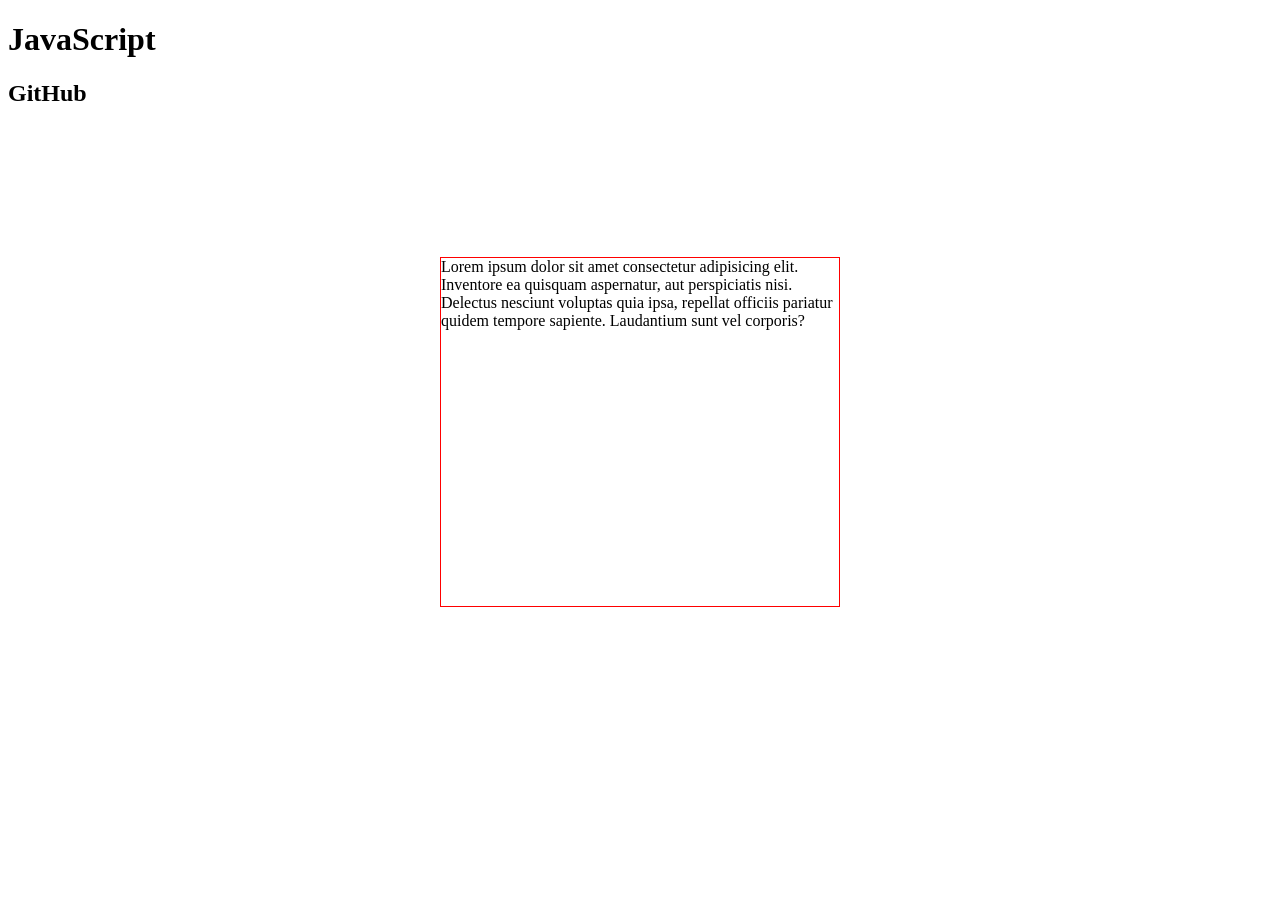
<file: index.html>
<!DOCTYPE html>
<html lang="en">

<head>
    <meta charset="UTF-8">
    <title>JS</title>
    <!-- <script>
        console.log("Второй скрипт");
    </script> -->
    <style>
        /* #container{ дз
            width: 400px;
            height: 400px;
            background: yellow;
            position: relative;
        }
        #animate{
            width: 50px;
            height: 50px;
            background: green;
            position: absolute;
        } */
        /* .active{
            border: 5px solid green;
        }
        .alert{
            border: 5px solid red;
        }
        .hidden{
            display: none;
        } */
        /* .pane {
            position: relative;
            border-top: 2px solid #339900;
            background-color: #ccffcc;
            padding: 0px 20px 20px;
            margin: 0px;
        }

        .remove-button {
            position: absolute;
            top: 10px;
            right: 10px;
            cursor: pointer;
            display: block;
            background: url(button_delete_green.png) no-repeat;
            width: 16px;
            height: 16px;
        }

        h3 {
            padding-right: 20px;
        } */
/* 
        .container{
            display: flex;
            flex-wrap: wrap;
            justify-content: space-between;
        }
        .container div{
            border: 2px dotted gray;
            margin: 20px;
            padding: 20px;
        } */
        div{
            box-sizing: border-box;
            width: 400px;
            height: 350px;
            border: 1px solid red;
            margin: 150px auto;
        }
    </style>
</head>

<body>

<h1>JavaScript</h1>
<h2>GitHub</h2>

    <div>Lorem ipsum dolor sit amet consectetur adipisicing elit. Inventore ea quisquam aspernatur, aut perspiciatis nisi. Delectus nesciunt voluptas quia ipsa, repellat officiis pariatur quidem tempore sapiente. Laudantium sunt vel corporis?</div>

    <!-- <hr>
    <button id="load">Загрузить пользователей</button>
    <hr>
    <ul id="list"></ul> -->



    <!-- <div class="container">
        <div id="header"></div>
        <div id="header2"></div>
        <div id="ext"></div>
    </div> -->


    <!-- <form name="form1">
        <input type="text" name="title"><br>
        <input type="text" name="text"><br>
        <input type="text" name="description"><br>
        <button>Save</button>
    </form> -->

    <!-- <form action="test.php">
        <fieldset>
            <legend>Гостевая книга</legend>
            <p><input type="text" name="your_name"> - имя</p>
            <p><textarea name="your_message" cols="40" rows="5">Настоящее условие лицензии являются соглашением sergey@mail.ru между корпорацией mister.900@gmail.com сопровождать программное обеспечение tester_333.mig@bk.ru будет.</textarea></p>
            <p><input type="button" value="Добавить сообщение" id="but"></p>
        </fieldset>
    </form> -->


    <!-- <form action="#test.php" class="register">
        <h2>Форма регистрации</h2>
        <input type="text" name="login"> - логин <br><br>
        <input type="password" name="password"> - ввод пароля <br><br>
        <input type="password" name="password2"> - повтор пароля <br><br>

        <input type="submit" value="Зарегистрироваться">
    </form> -->


    <!-- <input type="text" class="gallons" placeholder="Кол-во литров">
    <div>
        <button class="petrol" data="1.3">A 80</button>
        <button class="petrol" data="1.6">A 92</button>
        <button class="petrol" data="1.8">A 95</button>
    </div>

    <div>Сумма: <span class="sum"></span></div> -->


    <!-- <select id="city">
        <option value="1">Москва</option>
        <option value="2">Пятигорск</option>
        <option value="3" selected>Пустошка</option>
    </select>
    <div id="image"></div> -->


    <!-- <form name="form3">
        <fieldset>
            <legend>Сделай свой выбор...</legend>
            <input type="radio" name="radio2" value="aqua"> голубой <br>
            <input type="radio" name="radio2" value="red"> красный <br>
            <input type="radio" name="radio2" value="yellow"> желтый <br>
            <input type="radio" name="radio2" value="gray"> серый <br>
            <input type="radio" name="radio2" value="green"> зеленый <br><br>
            <input type="button" value="Выбрать">
        </fieldset>
    </form> -->


    <!-- <h3>Выберите три варианта...</h3>
    <form name="form1">
        <input type="checkbox">Вариант 1 <br>
        <input type="checkbox">Вариант 2 <br>
        <input type="checkbox">Вариант 3 <br>
        <input type="checkbox">Вариант 4 <br>
        <input type="checkbox">Вариант 5 <br>
        <input type="radio" name="ovt">Yes
        <input type="radio" name="ovt">No <br>
    </form> -->


    <!-- <form action="#test.php" method="GET" name="form1">
        <input type="text" id="text1" name="name1">
        <button>OK</button>
    </form> -->


    <!-- <img src="1.jpg" alt="Лягушка" class="frog" id="greenFrog" title="Зеленая лягушка" data-img="frogimg"> -->


    <!-- onload="loadStr()" -->
    <!-- <h1>JavaScript</h1>
    <p>DOM элемент</p> -->

    <!-- 
    <div id="messages-container">
        <div class="pane">
            <h3>Лошадь</h3>
            <p>Домашняя лошадь — животное семейства непарнокопытных, одомашненный и единственный сохранившийся подвид
                дикой лошади, вымершей в дикой природе, за исключением небольшой популяции лошади Пржевальского.</p>
            <span class="remove-button"></span>
        </div>
        <div class="pane">
            <h3>Осёл</h3>
            <p>Домашний осёл или ишак — одомашненный подвид дикого осла, сыгравший важную историческую роль в развитии
                хозяйства и культуры человека. Все одомашненные ослы относятся к африканским ослам.</p>
            <span class="remove-button"></span>
        </div>
        <div class="pane">
            <h3>Корова, а также пара слов о диком быке, о волах и о тёлках. </h3>
            <p>Корова — самка домашнего быка, одомашненного подвида дикого быка, парнокопытного жвачного животного
                семейства полорогих. Самцы вида называются быками, молодняк — телятами, кастрированные самцы — волами.
                Молодых (до первой стельности) самок называют тёлками.</p>
            <span class="remove-button"></span>
        </div>
    </div> -->


    <!-- <div>Div #1</div>
    <div class="active">Div #2</div> -->
    <!-- <ul class="list">
        <li>Меркурий</li>
        <li>Венера</li>
        <li>Земля</li>
    </ul> -->

    <!-- <div id="root">
        <p id="p1">Первый абзац</p>
        <p id="p2">Второй абзац</p>
    </div> -->

    <!-- <ul>
        <li>Элемент списка 1</li>
        <li>Элемент списка 2</li>
        <li>Элемент списка 3</li>
    </ul> -->

    <!-- <ul id="list1">
        <li>Кофе</li>
        <li>Чай</li>
    </ul>
    <ul id="list2">
        <li>Вода</li>
        <li>Молоко</li>
    </ul>

    <p>Нажмите кнопку, чтобы переместить последний элемент списка</p>
    <button id="func1">Переместить</button>

    <p>Нажмите кнопку, чтобы добавить новый элемент в список</p>
    <button id="func2">Добавить</button> -->


    <!-- <div id="one"></div> -->

    <!-- <div id="clock">
        <img src="c0.gif" alt="">
        <img src="c0.gif" alt="">
        <img src="dv.png" alt="">
        <img src="c0.gif" alt="">
        <img src="c0.gif" alt="">
        <img src="dv.png" alt="">
        <img src="c0.gif" alt="">
        <img src="c0.gif" alt="">
    </div> -->

    <!-- <img src="golden_star.png" alt="" name="image"> -->

    <!-- <p><a href="#" id="cl">Click me</a></p> дз
    <div id="container">
        <div id="animate"></div>
    </div> -->


    <!-- <button id="but">Click me</button> -->

    <!-- <div id="elem">Текст</div>

    <div id="ev"></div> -->


    <!-- <p id="but">Нажми на меня</p> -->

    <!-- <a href="#" class = "red" onclick="setColor(this)">Красный</a>
    <a href="#" class = "blue" onclick="setColor(this)">Синий</a>
    <a href="#" class = "yellow" onclick="setColor(this)">Желтый</a> -->


    <!-- <p onclick="this.innerHTML='One'">Один</p> -->
    <!-- <p onclick="change(this)">Один</p>
    <p onclick="change(this)">Два</p>
    <p onclick="change(this)">Три</p> -->



    <!-- <img onmousemove="randomBg()" src="golden_star.png" alt="">

    <img id="newimg" src="day.png" onmousedown="on()" onmouseup="off()" alt=""> -->

    <!-- <p onclick="alert('Клик!')">Не нажимать!</p>
    <p id="mes" onmouseover="over()" onmouseout="out()">Наведите на этот текст курсор мышки</p>
    <h2 id="h">Заголовок страницы</h2>
    <p onclick="change()"><a href="#">Изменить цвет</a></p> -->


    <!-- <h2>Красные фрукты</h2>
    <ul class="red">
        <li>Клубника</li>
        <li>Малина</li>
        <li>Вишня</li>
    </ul>
    <h2>Фиолетовые фрукты</h2>
    <ul class="purple">
        <li>Ежевика</li>
        <li>Слива</li>
        <li>Виноград</li>
    </ul> -->

    <!-- <p id ="text_1">Текст 1</p>
    <p id ="text_2">Текст 2</p>
    <p></p>

    <div class="a">Текст с классом А первый элемент</div>
    <div class="a">Текст с классом А второй элемент</div>
    <div class="b">Текст с классом В</div> -->

    <script src="script.js"></script>
</body>

</html>
</file>
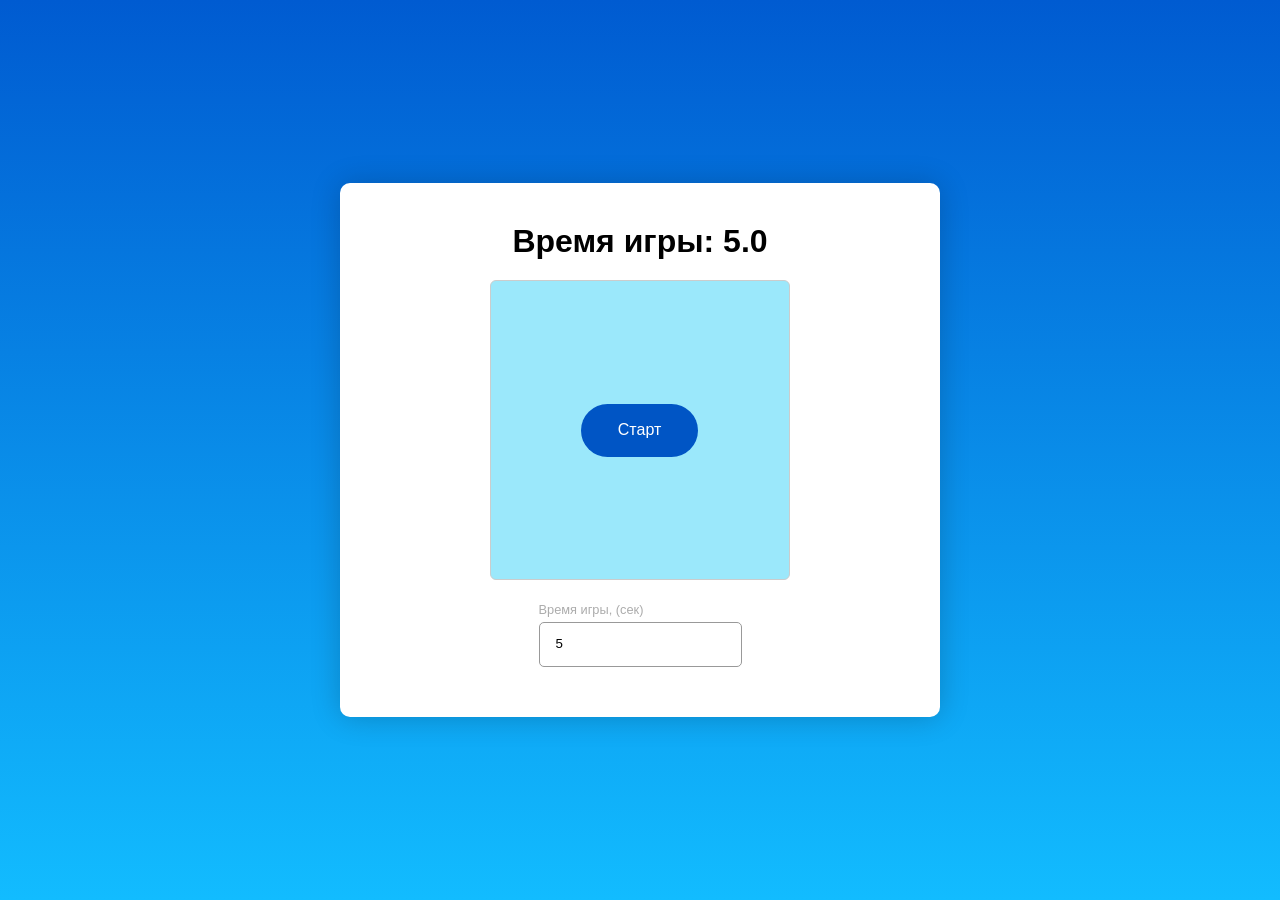
<file: game/index.html>
<!DOCTYPE html>
<html lang="en">
<head>
  <meta charset="UTF-8">
  <meta name="viewport" content="width=device-width, initial-scale=1.0">
  <link rel="stylesheet" href="styles.css">
  <title>JS Game</title>
</head>
<body>

  
  <div class="app">
    <div class="app__header">
      <h1 id="time-header">Время игры: <span id="time">5.0</span></h1>
      <h1 id="result-header" class="hide">Ваш результат: <span id="result"></span></h1>
    </div>
    <div class="app__content">
      <button class="btn" id="start">Старт</button>

      <div class="game" id="game"></div>
    </div>
    <div class="app__footer">
      <div class="input">
        <p>Время игры, (сек)</p>
        <input type="number" id="game-time" min="5" step="1" value="5">
      </div>
    </div>
  </div>
  

  <script src="script.js"></script>
</body>
</html>
</file>
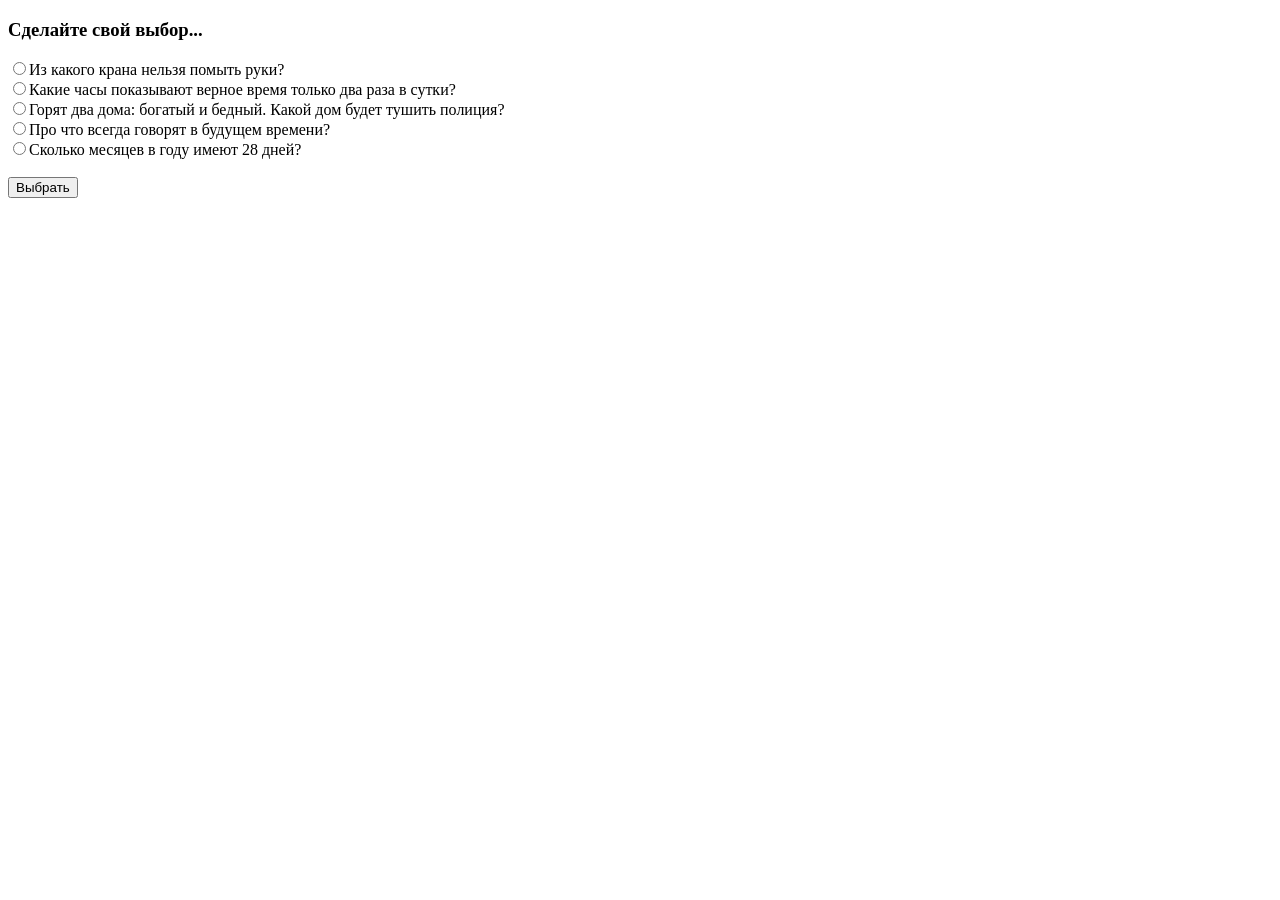
<file: ДЗ2/index10.html>
<!DOCTYPE html>
<html lang="en">

<head>
    <meta charset="UTF-8">
    <meta http-equiv="X-UA-Compatible" content="IE=edge">
    <meta name="viewport" content="width=device-width, initial-scale=1.0">
    <title>Document</title>
</head>

<body>
    <h3>Сделайте свой выбор...</h3>
    <form name="form1">
        <input type="radio" name="r1" value="из строительного">Из какого крана нельзя помыть руки?<br>
        <input type="radio" name="r1" value="которые остановились">Какие часы показывают верное время только два раза в сутки?<br>
        <input type="radio" name="r1" value="полиция пожары не тушит">Горят два дома: богатый и бедный. Какой дом будет тушить полиция?<br>
        <input type="radio" name="r1" value="про завтра">Про что всегда говорят в будущем времени?<br>
        <input type="radio" name="r1" value="все месяцы">Сколько месяцев в году имеют 28 дней?<br><br>
        <input type="button" value="Выбрать">
    </form>

    <script src="script10.js"></script>
</body>

</html>
</file>
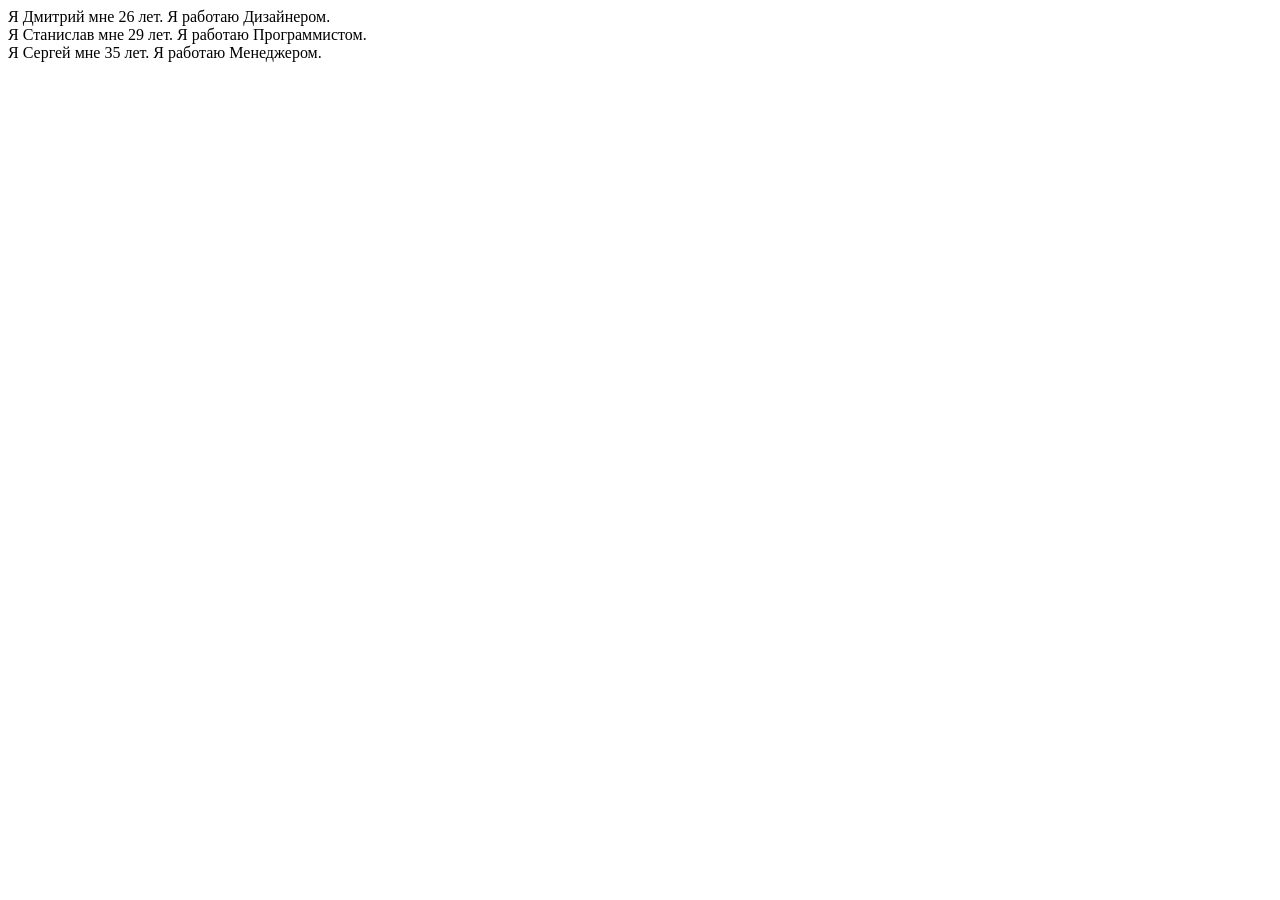
<file: ДЗ2/index13.html>
<!DOCTYPE html>
<html lang="en">
<head>
    <meta charset="UTF-8">
    <meta http-equiv="X-UA-Compatible" content="IE=edge">
    <meta name="viewport" content="width=device-width, initial-scale=1.0">
    <title>Document</title>
</head>
<body>
    
    <script src="script13.js"></script>
</body>
</html>
</file>
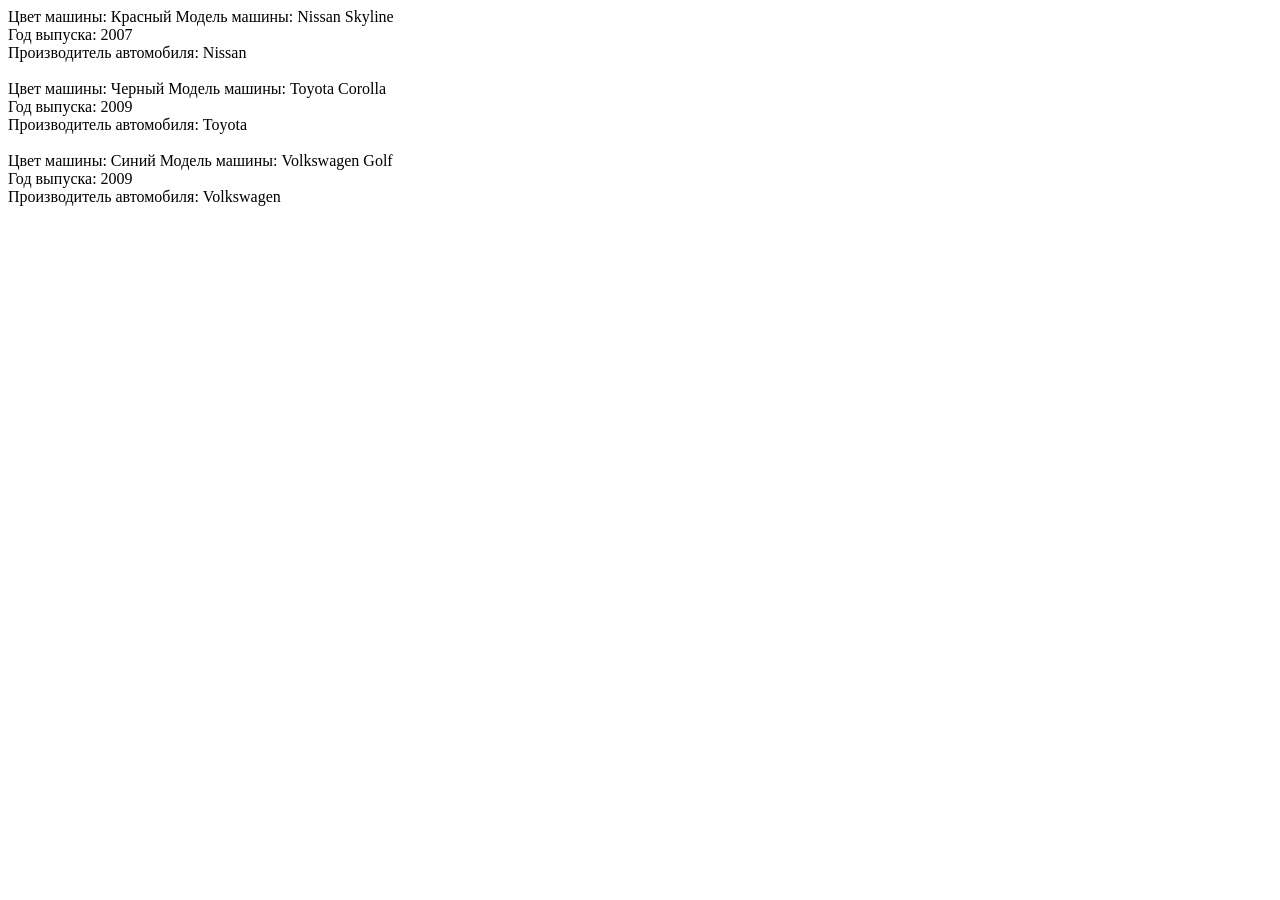
<file: ДЗ2/index13d.html>
<!DOCTYPE html>
<html lang="en">
<head>
    <meta charset="UTF-8">
    <meta http-equiv="X-UA-Compatible" content="IE=edge">
    <meta name="viewport" content="width=device-width, initial-scale=1.0">
    <title>Document</title>
</head>
<body>
    

    <script src="script13d.js"></script>
</body>
</html>
</file>
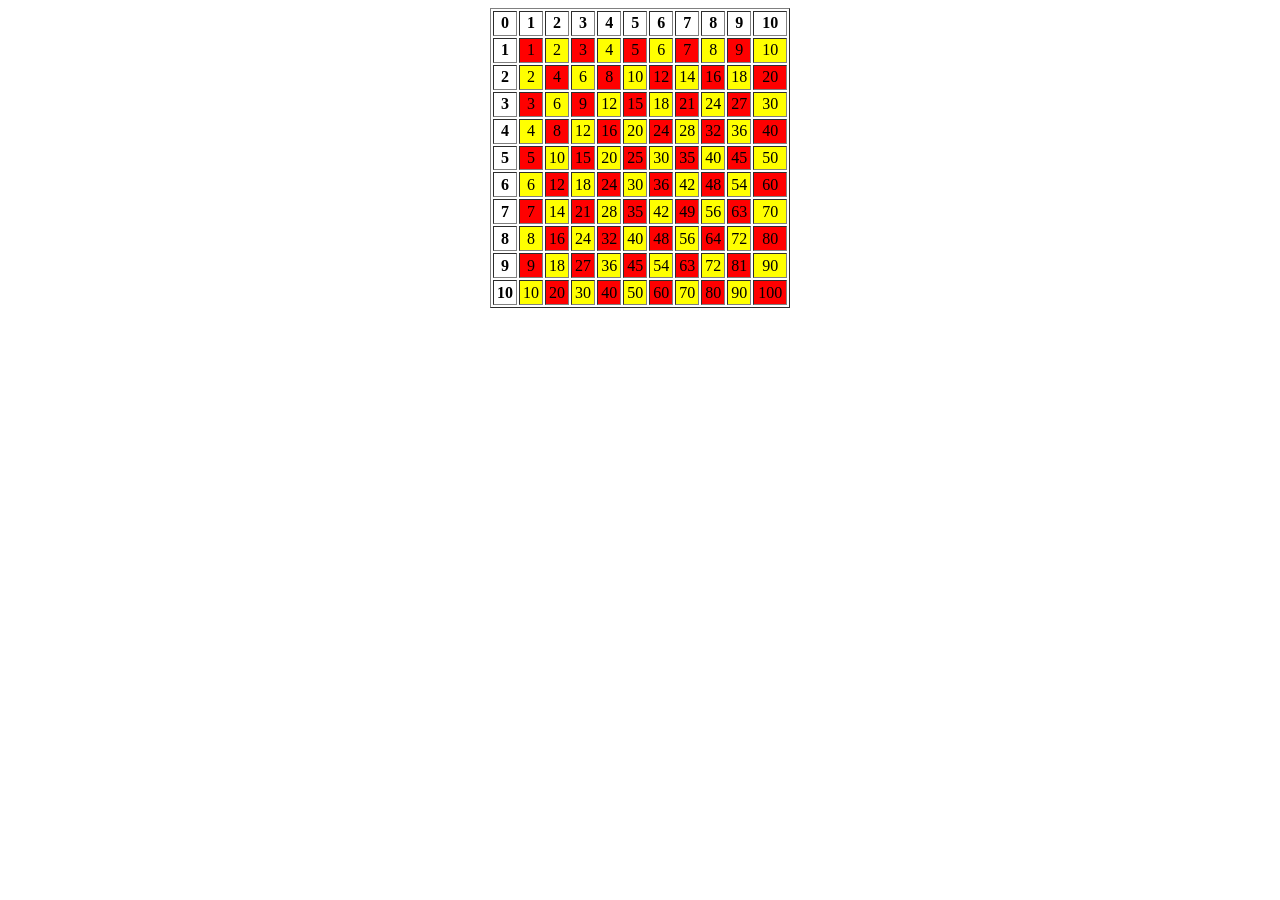
<file: ДЗ2/index3.html>
<!DOCTYPE html>
<html lang="en">
<head>
    <meta charset="UTF-8">
    <meta http-equiv="X-UA-Compatible" content="IE=edge">
    <meta name="viewport" content="width=device-width, initial-scale=1.0">
    <title>Document</title>
</head>
<body>
    <script src="script3.js"></script>
</body>
</html>
</file>
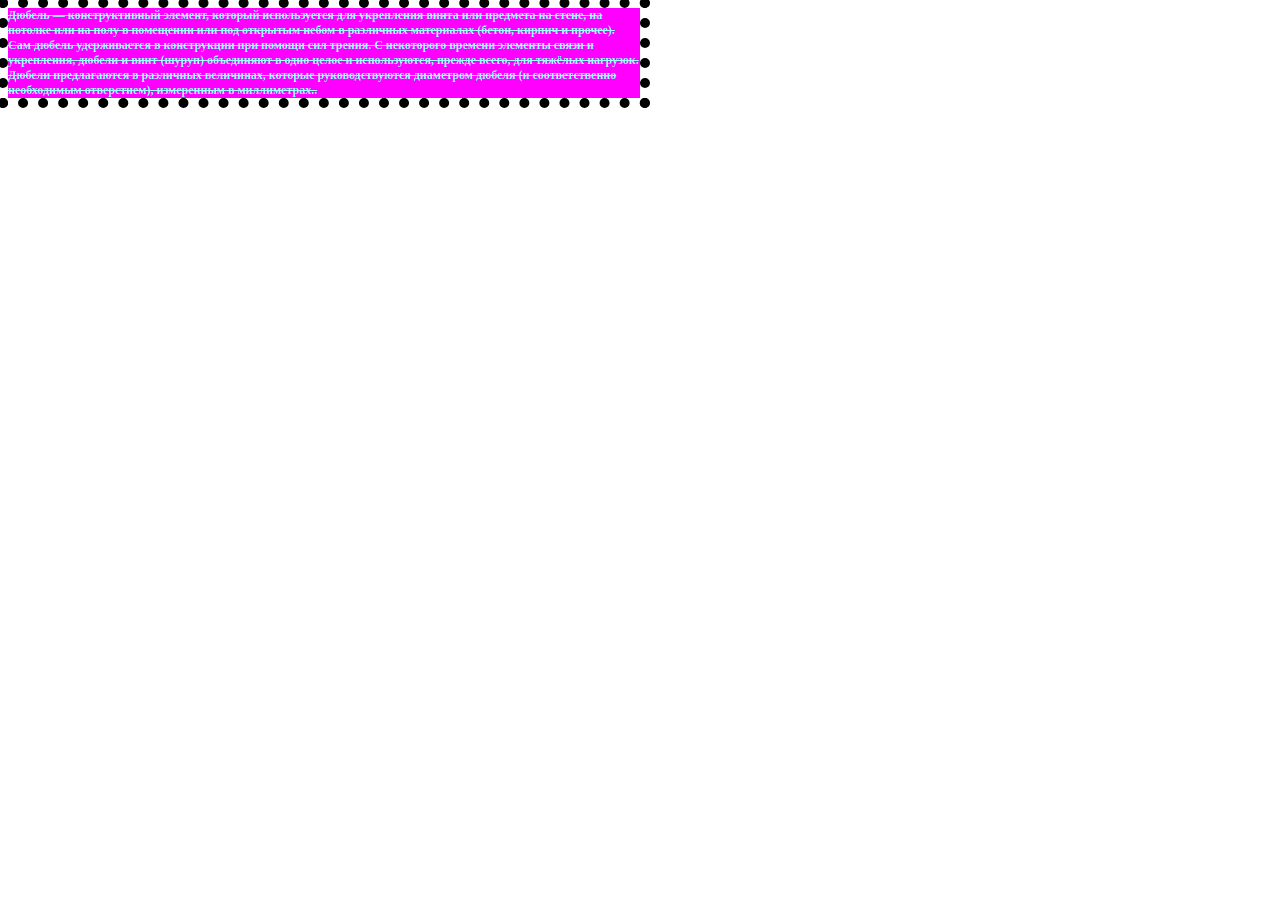
<file: ДЗ2/index4.html>
<!DOCTYPE html>
<html lang="en">
<head>
    <meta charset="UTF-8">
    <meta http-equiv="X-UA-Compatible" content="IE=edge">
    <meta name="viewport" content="width=script, initial-scale=1.0">
    <title>Document</title>
</head>
<body>
    <script src = "script4.js"></script>
</body>
</html>
</file>
<file: game/styles.css>
* {
  margin: 0;
  padding: 0;
  box-sizing: border-box;
  outline: none;
  font-family: Arial, Helvetica, sans-serif;
}

body {
  width: 100%;
  height: 100vh;
  display: flex;
  justify-content: center;
  align-items: center;
  padding: 20px;
  overflow: hidden;
  background: linear-gradient(#005bd1, #12bcff);
}

.app {
  background: #fff;
  padding: 20px;
  width: 600px;
  margin: 0 auto;
  box-shadow: 0 1px 30px 0 rgba(0,0,0,0.2);
  border-radius: 10px;
}

.app__header {
  padding: 20px;
  text-align: center;
}

.app__content {
  display: flex;
  position: relative;
  align-items: center;
  justify-content: center;
}

.app__footer {
  padding: 20px;
  display: flex;
  flex-direction: column;
  align-items: center;
}

.input {
  display: flex;
  flex-direction: column;
  margin-bottom: 10px;
}

.input p {
  display: inline-block;
  max-width: 100%;
  margin-bottom: 3px;
  color: #acacac;
  font-family: GothamPro,sans-serif;
  font-size: .8rem;
  font-weight: normal;
  line-height: 1.2rem;
}

.input input {
  display: block;
  width: 100%;
  max-height: 2.8rem;
  padding: .8rem 1rem;
  line-height: 1.4;
  color: #000;
  background: #fff none;
  border: 1px solid #999;
  border-radius: 5px;
}

.game {
  position: relative;
  display: flex;
  align-items: center;
  justify-content: center;
  border: 1px solid #ccc;
  background: rgb(155, 232, 251);
  min-height: 300px;
  min-width: 300px;
  max-width: 300px;
  max-height: 300px;
  border-radius: 6px;
}

.hide {
  display: none!important;
}

.btn {
  position: absolute;
  z-index: 1;
  display: inline-block;
  padding: 1rem 2.3rem;
  margin-bottom: 0;
  font-weight: normal;
  font-family: GothamPro, sans-serif;
  font-size: 1rem;
  line-height: 1.3rem;
  text-align: center;
  white-space: nowrap;
  vertical-align: middle;
  touch-action: manipulation;
  cursor: pointer;
  user-select: none;
  background: #0055c5;
  color: #ffffff;
  border: none;
  border-radius: 2.8rem;
  transition: transform .2s ease-in-out,box-shadow .2s ease-in-out,-webkit-transform .2s ease-in-out,-webkit-box-shadow .2s ease-in-out;
  will-change: transform;
}

.btn:disabled {
  background: #ccc!important;
  border: 1px solid #ccc;
  color: #000;
  cursor: not-allowed;
}

.btn:active {
  transition: transform .1s ease-in-out,box-shadow .1s ease-in-out!important;
  transform: none!important;
  box-shadow: none!important;
}

.btn:hover {
  box-shadow: 0 6px 16px 0 rgba(0,0,0,.2);
  transform: translateY(-1px);
}
</file>
